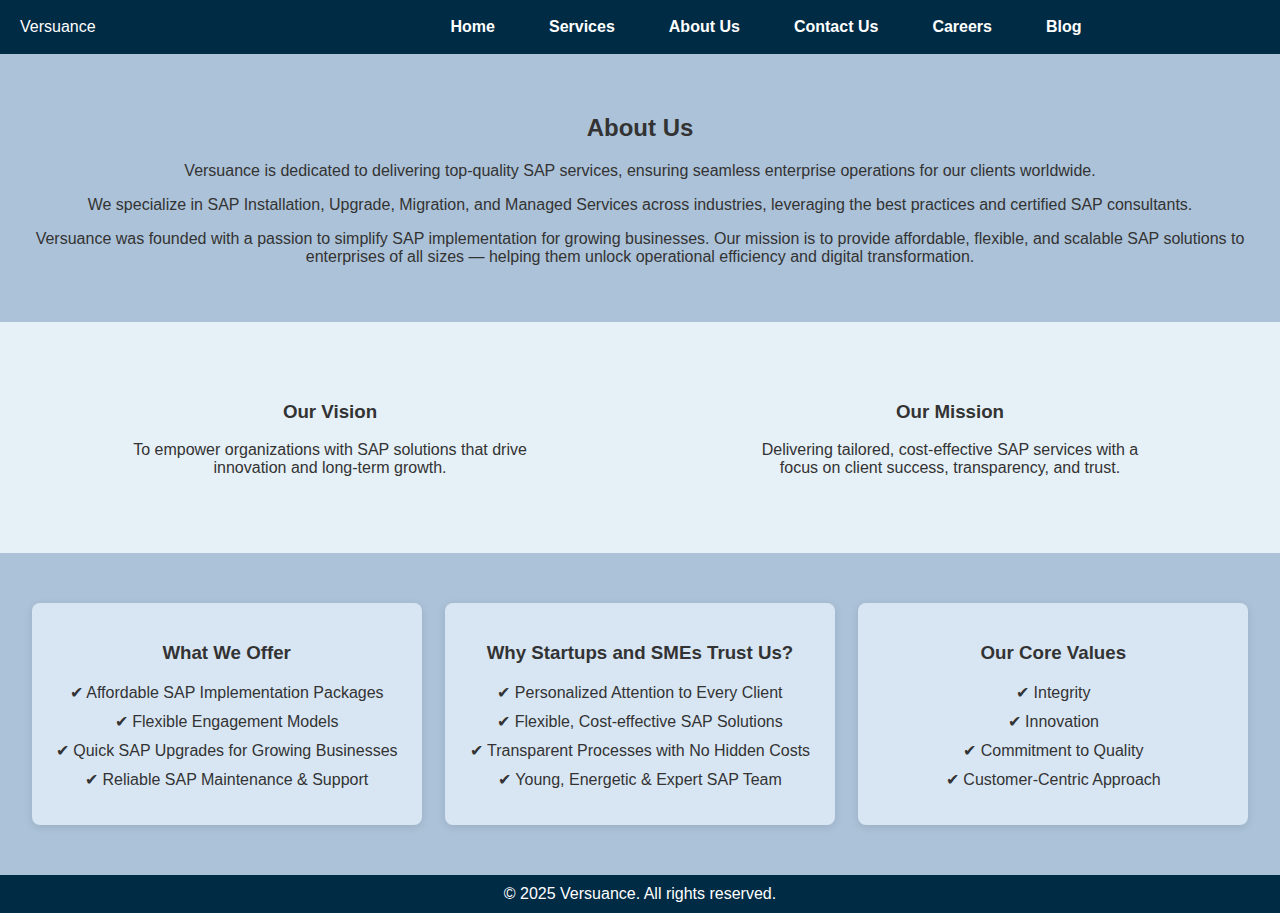
<file: about.html>
<!DOCTYPE html>
<html lang="en">
<head>
  <meta charset="UTF-8">
  <meta name="viewport" content="width=device-width, initial-scale=1.0">
  <title>About Us - Versuance</title>
  <link rel="stylesheet" href="css/style.css">
</head>
<body>

 <header class="navbar">
  <div class="navbar-left">
    <span class="logo">Versuance</span>
  </div>
   <div class="hamburger" onclick="toggleMenu()">
      <div></div>
      <div></div>
      <div></div>
    </div>
  <div class="navbar-center" id="navLinks">
    <nav>
      <ul class="nav-links">
        <li><a href="index.html">Home</a></li>
        <li><a href="services.html">Services</a></li>
        <li><a href="about.html">About Us</a></li>
        <li><a href="contact.html">Contact Us</a></li>
        <li><a href="career.html">Careers</a></li>
        <li><a href="blog.html">Blog</a></li>

      </ul>
    </nav>
  </div>
  <div class="navbar-right">
    <!-- <button class="menu-toggle" onclick="toggleMenu()">☰</button> -->
  </div>
</header>


<main>
  <!-- About Us -->
  <section class="about-section container">
    <h2>About Us</h2>
    <p>Versuance is dedicated to delivering top-quality SAP services, ensuring seamless enterprise operations for our clients worldwide.</p>
    <p>We specialize in SAP Installation, Upgrade, Migration, and Managed Services across industries, leveraging the best practices and certified SAP consultants.</p>
    <p>Versuance was founded with a passion to simplify SAP implementation for growing businesses. Our mission is to provide affordable, flexible, and scalable SAP solutions to enterprises of all sizes — helping them unlock operational efficiency and digital transformation.</p>
  </section>

  <!-- Vision and Mission -->
  <section class="vision-mission-section">
    <div class="vm-box">
      <h3>Our Vision</h3>
      <p>To empower organizations with SAP solutions that drive innovation and long-term growth.</p>
    </div>
    <div class="vm-box">
      <h3>Our Mission</h3>
      <p>Delivering tailored, cost-effective SAP services with a focus on client success, transparency, and trust.</p>
    </div>
  </section>

  <!-- 3 Boxes: What We Offer | Why Us | Core Values -->
  <section class="info-boxes-section">
    <div class="info-box">
      <h3>What We Offer</h3>
      <ul>
        <li>✔ Affordable SAP Implementation Packages</li>
        <li>✔ Flexible Engagement Models</li>
        <li>✔ Quick SAP Upgrades for Growing Businesses</li>
        <li>✔ Reliable SAP Maintenance & Support</li>
      </ul>
    </div>
    <div class="info-box">
      <h3>Why Startups and SMEs Trust Us?</h3>
      <ul>
        <li>✔ Personalized Attention to Every Client</li>
        <li>✔ Flexible, Cost-effective SAP Solutions</li>
        <li>✔ Transparent Processes with No Hidden Costs</li>
        <li>✔ Young, Energetic & Expert SAP Team</li>
      </ul>
    </div>
    <div class="info-box">
      <h3>Our Core Values</h3>
      <ul>
        <li>✔ Integrity</li>
        <li>✔ Innovation</li>
        <li>✔ Commitment to Quality</li>
        <li>✔ Customer-Centric Approach</li>
      </ul>
    </div>
  </section>
</main>

<footer>
  &copy; 2025 Versuance. All rights reserved.
</footer>

<!-- JS for mobile menu -->
<!-- <script>
  function toggleMenu() {
    const nav = document.getElementById('navLinks');
    nav.style.display = (nav.style.display === 'flex') ? 'none' : 'flex';
  }
</script>
<script>
  function toggleMenu() {
    const nav = document.getElementById('navLinks');
    if (nav.style.display === 'flex') {
      nav.style.display = 'none';
    } else {
      nav.style.display = 'flex';
    }
  }
</script> -->
 <script>
    function toggleMenu() {
      const nav = document.getElementById('navLinks');
      nav.classList.toggle('active');
    }
  </script>

</body>
</html>
</file>
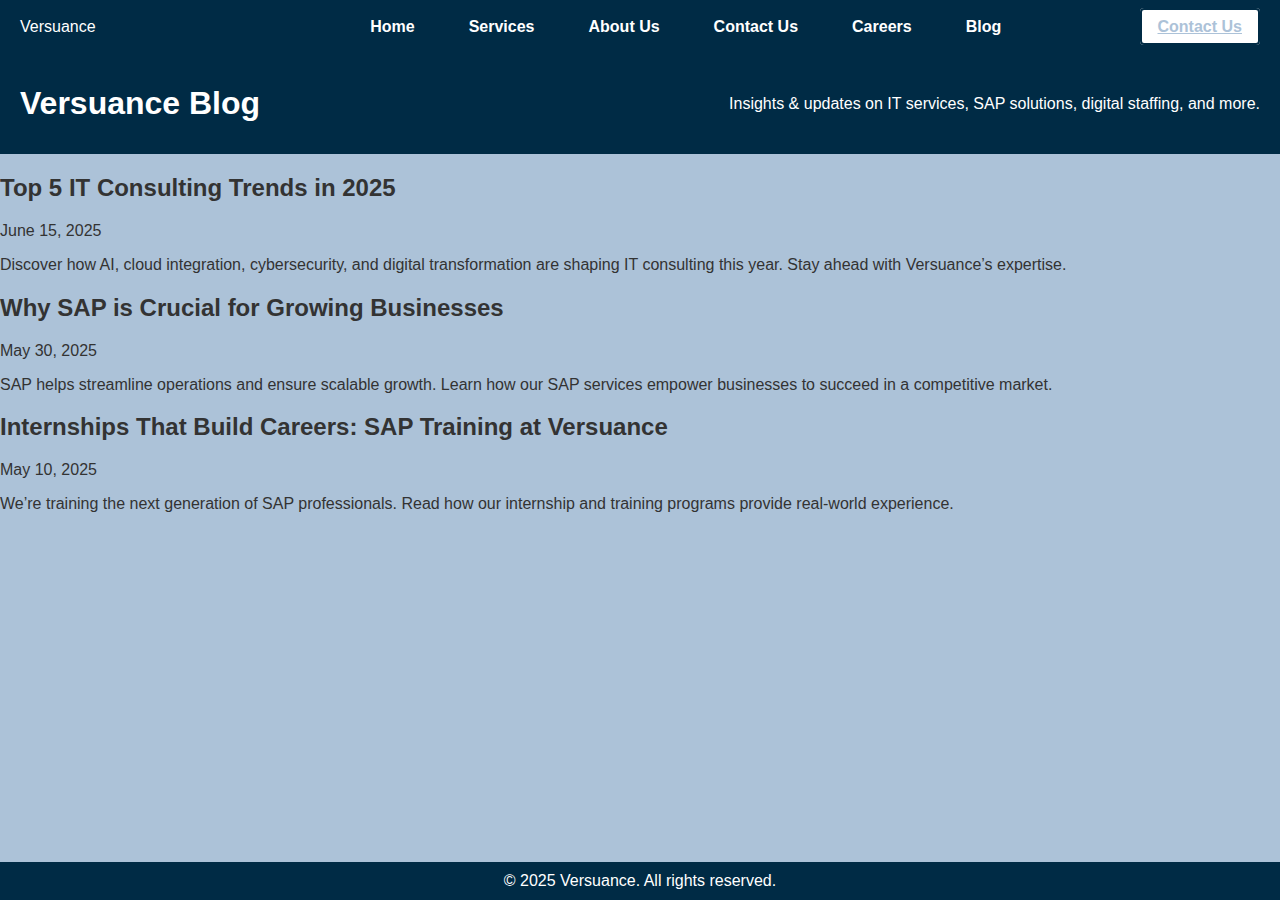
<file: blog.html>
<!DOCTYPE html>
<html lang="en">
<head>
  <meta charset="UTF-8" />
  <meta name="viewport" content="width=device-width, initial-scale=1.0"/>
  <title>Blog | Versuance</title>
  <meta name="description" content="Read insights, tips, and updates from Versuance on IT services, SAP, staffing, and technology trends.">
  <link rel="stylesheet" href="css/style.css">
</head>
<body>
<header class="navbar" >
  <div class="navbar-left">
    <span class="logo">Versuance</span>
  </div>
   <div class="hamburger" onclick="toggleMenu()">
      <div></div>
      <div></div>
      <div></div>
    </div>
  <div class="navbar-center" id="navLinks">
    <nav>
      <ul class="nav-links">
        <li><a href="index.html">Home</a></li>
        <li><a href="services.html">Services</a></li>
        <li><a href="about.html">About Us</a></li>
        <li><a href="contact.html">Contact Us</a></li>
        <li><a href="career.html">Careers</a></li>
        <li><a href="blog.html">Blog</a></li>

      </ul>
    </nav>
  </div>
  <div class="navbar-right">
     <a href="contact.html" class="contact-btn">Contact Us</a>
  </div>
  <!-- <button class="menu-toggle" onclick="toggleMenu()">☰</button> -->
</header>
  <header>
    <h1>Versuance Blog</h1>
    <p>Insights & updates on IT services, SAP solutions, digital staffing, and more.</p>
  </header>

  <section class="blog-container">

    <article class="blog-post">
      <h2>Top 5 IT Consulting Trends in 2025</h2>
      <p class="date">June 15, 2025</p>
      <p>Discover how AI, cloud integration, cybersecurity, and digital transformation are shaping IT consulting this year. Stay ahead with Versuance’s expertise.</p>
     
    </article>

    <article class="blog-post">
      <h2>Why SAP is Crucial for Growing Businesses</h2>
      <p class="date">May 30, 2025</p>
      <p>SAP helps streamline operations and ensure scalable growth. Learn how our SAP services empower businesses to succeed in a competitive market.</p>
      
    </article>

    <article class="blog-post">
      <h2>Internships That Build Careers: SAP Training at Versuance</h2>
      <p class="date">May 10, 2025</p>
      <p>We’re training the next generation of SAP professionals. Read how our internship and training programs provide real-world experience.</p>
      
    </article>

  </section>
 <footer>
  &copy; 2025 Versuance. All rights reserved.
</footer>
 <script>
    function toggleMenu() {
      const nav = document.getElementById('navLinks');
      nav.classList.toggle('active');
    }
  </script>
</body>
</html>
</file>
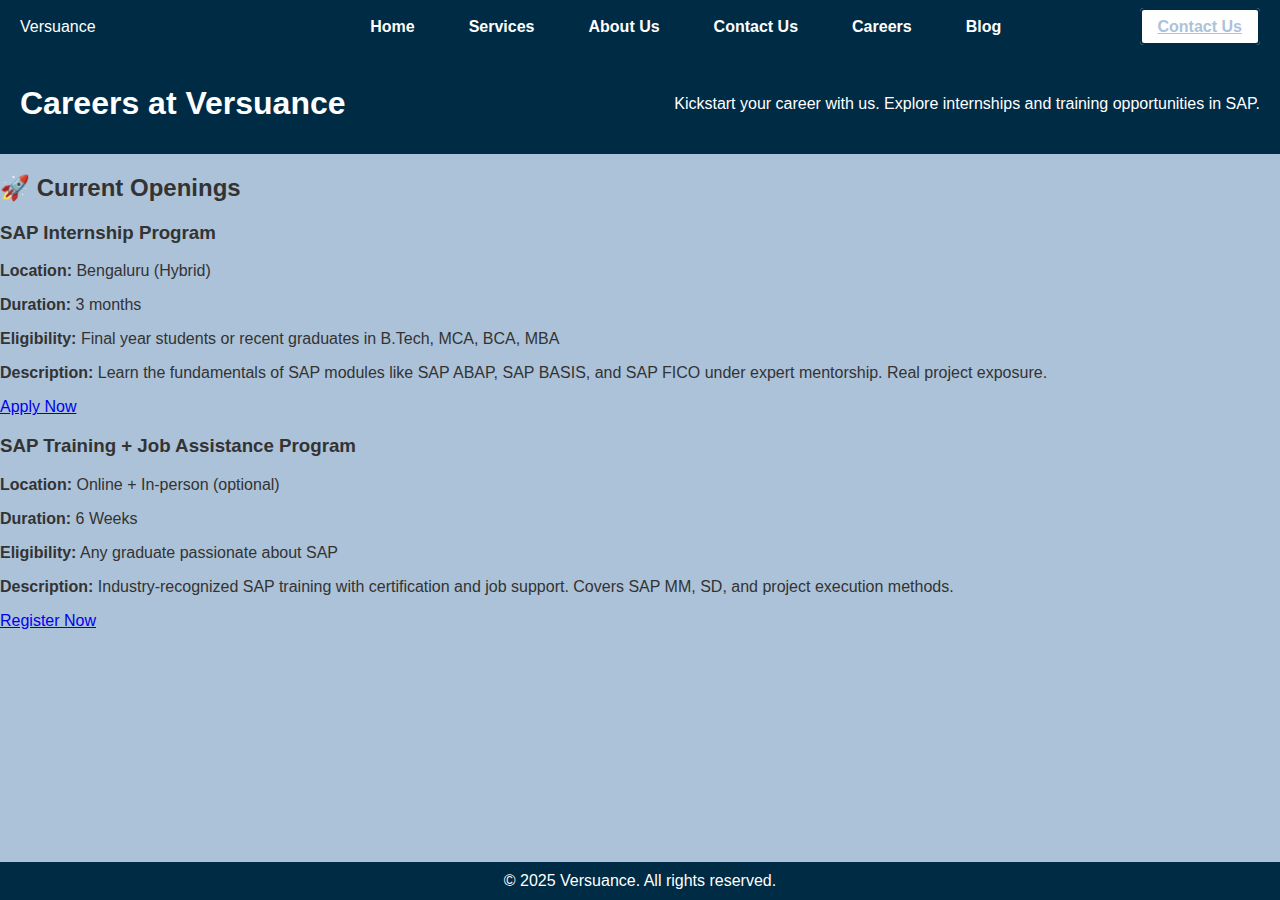
<file: career.html>
<!DOCTYPE html>
<html lang="en">
<head>
  <meta charset="UTF-8" />
  <meta name="viewport" content="width=device-width, initial-scale=1.0"/>
  <title>Careers | Versuance</title>
  <meta name="description" content="Explore internship and training opportunities at Versuance. Join our SAP programs and grow your career with us.">
  <link rel="stylesheet" href="css/style.css">
</head>
<body>
<header class="navbar" >
  <div class="navbar-left">
    <span class="logo">Versuance</span>
  </div>
   <div class="hamburger" onclick="toggleMenu()">
      <div></div>
      <div></div>
      <div></div>
    </div>
  <div class="navbar-center" id="navLinks">
    <nav>
      <ul class="nav-links">
        <li><a href="index.html">Home</a></li>
        <li><a href="services.html">Services</a></li>
        <li><a href="about.html">About Us</a></li>
        <li><a href="contact.html">Contact Us</a></li>
        <li><a href="career.html">Careers</a></li>
        <li><a href="blog.html">Blog</a></li>

      </ul>
    </nav>
  </div>
  <div class="navbar-right">
     <a href="contact.html" class="contact-btn">Contact Us</a>
  </div>
  <!-- <button class="menu-toggle" onclick="toggleMenu()">☰</button> -->
</header>
  <header>
    <h1>Careers at Versuance</h1>
    <p>Kickstart your career with us. Explore internships and training opportunities in SAP.</p>
  </header>
<main>
  <section>
    <h2>🚀 Current Openings</h2>

    <div class="job">
      <h3>SAP Internship Program</h3>
      <p><strong>Location:</strong> Bengaluru (Hybrid)</p>
      <p><strong>Duration:</strong> 3 months</p>
      <p><strong>Eligibility:</strong> Final year students or recent graduates in B.Tech, MCA, BCA, MBA</p>
      <p><strong>Description:</strong> Learn the fundamentals of SAP modules like SAP ABAP, SAP BASIS, and SAP FICO under expert mentorship. Real project exposure.</p>
     <a href="https://docs.google.com/forms/d/e/1FAIpQLScJzQxRHPSmeoKnfrcabFiYPQkVLjvLbhAegRjSAb3FwV71Ug/viewform?usp=dialog" target="_blank" class="apply-btn">Apply Now</a>

    </div>

    <div class="job">
      <h3>SAP Training + Job Assistance Program</h3>
      <p><strong>Location:</strong> Online + In-person (optional)</p>
      <p><strong>Duration:</strong> 6 Weeks</p>
      <p><strong>Eligibility:</strong> Any graduate passionate about SAP</p>
      <p><strong>Description:</strong> Industry-recognized SAP training with certification and job support. Covers SAP MM, SD, and project execution methods.</p>
      <a href="register.html" class="apply-btn">Register Now</a>
    </div>
  </section>
</main>

<footer>
  &copy; 2025 Versuance. All rights reserved.
</footer>
 <script>
    function toggleMenu() {
      const nav = document.getElementById('navLinks');
      nav.classList.toggle('active');
    }
  </script>
</body>
</html>
</file>
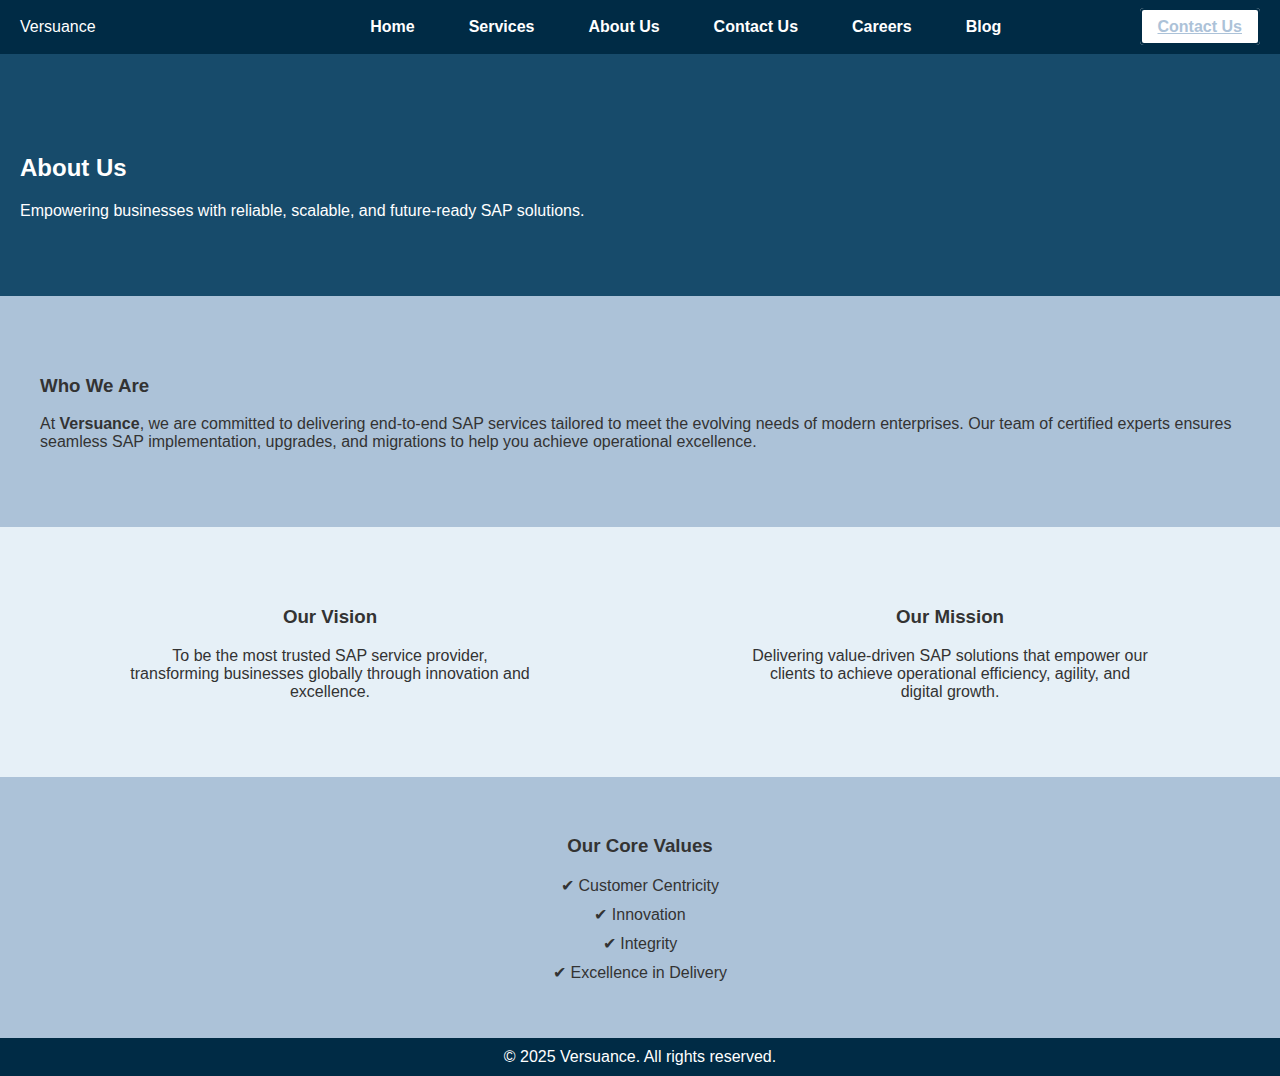
<file: company.html>
<!DOCTYPE html>
<html lang="en">
<head>
  <meta charset="UTF-8">
  <meta name="viewport" content="width=device-width, initial-scale=1.0">
  <title>About Us - Versuance</title>
  <link rel="stylesheet" href="css/style.css">
</head>
<body>
<header class="navbar" >
  <div class="navbar-left">
    <span class="logo">Versuance</span>
  </div>
   <div class="hamburger" onclick="toggleMenu()">
      <div></div>
      <div></div>
      <div></div>
    </div>
  <div class="navbar-center" id="navLinks">
    <nav>
      <ul class="nav-links">
        <li><a href="index.html">Home</a></li>
        <li><a href="services.html">Services</a></li>
        <li><a href="about.html">About Us</a></li>
        <li><a href="contact.html">Contact Us</a></li>
        <li><a href="career.html">Careers</a></li>
        <li><a href="blog.html">Blog</a></li>

      </ul>
    </nav>
  </div>
  <div class="navbar-right">
     <a href="contact.html" class="contact-btn">Contact Us</a>
  </div>
  <!-- <button class="menu-toggle" onclick="toggleMenu()">☰</button> -->
</header>


<main>
  <section class="about-hero text-center">
    <h2>About Us</h2>
    <p>Empowering businesses with reliable, scalable, and future-ready SAP solutions.</p>
  </section>

  <section class="about-content container">
    <div class="about-text">
      <h3>Who We Are</h3>
      <p>At <strong>Versuance</strong>, we are committed to delivering end-to-end SAP services tailored to meet the evolving needs of modern enterprises. Our team of certified experts ensures seamless SAP implementation, upgrades, and migrations to help you achieve operational excellence.</p>
    </div>
   
  </section>

  <!-- <section class="vision-mission container">
    <div class="vm-box">
      <h3>Our Vision</h3>
      <p>To be the most trusted SAP service provider, transforming businesses globally through innovation and excellence.</p>
    </div>
    <div class="vm-box">
      <h3>Our Mission</h3>
      <p>Delivering value-driven SAP solutions that empower our clients to achieve operational efficiency, agility, and digital growth.</p>
    </div>
  </section> -->
   <!-- Vision and Mission -->
  <section class="vision-mission-section">
    <div class="vm-box">
      <h3>Our Vision</h3>
      <p>To be the most trusted SAP service provider, transforming businesses globally through innovation and excellence.</p>
    </div>
    <div class="vm-box">
      <h3>Our Mission</h3>
      <p>Delivering value-driven SAP solutions that empower our clients to achieve operational efficiency, agility, and digital growth.</p>
    </div>
  </section>

  <section class="values container">
    <h3>Our Core Values</h3>
    <ul>
      <li>✔ Customer Centricity</li>
      <li>✔ Innovation</li>
      <li>✔ Integrity</li>
      <li>✔ Excellence in Delivery</li>
    </ul>
  </section>
</main>

<footer>
  &copy; 2025 Versuance. All rights reserved.
</footer>
<!-- <script>
  function toggleMenu() {
    const nav = document.getElementById('navLinks');
    if (nav.style.display === 'flex') {
      nav.style.display = 'none';
    } else {
      nav.style.display = 'flex';
    }
  }
</script> -->
 <script>
    function toggleMenu() {
      const nav = document.getElementById('navLinks');
      nav.classList.toggle('active');
    }
  </script>


</body>
</html>
</file>
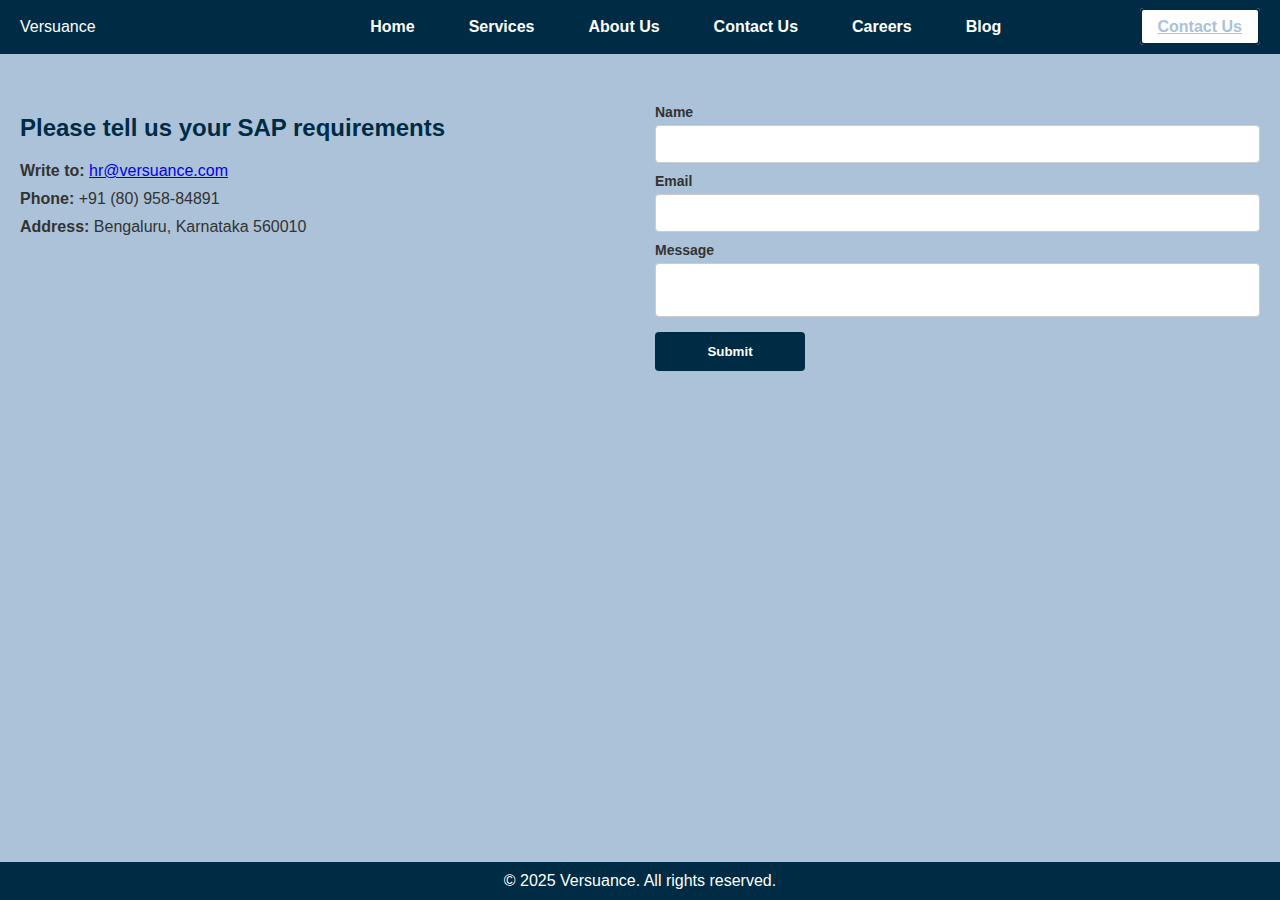
<file: contact.html>
<!DOCTYPE html>
<html lang="en">
<head>
  <meta charset="UTF-8">
  <meta name="viewport" content="width=device-width, initial-scale=1.0">
  <title>About Us - Versuance</title>
  <link rel="stylesheet" href="css/style.css">
</head>
<body>
<header class="navbar" >
  <div class="navbar-left">
    <span class="logo">Versuance</span>
  </div>
   <div class="hamburger" onclick="toggleMenu()">
      <div></div>
      <div></div>
      <div></div>
    </div>
  <div class="navbar-center" id="navLinks">
    <nav>
      <ul class="nav-links">
        <li><a href="index.html">Home</a></li>
        <li><a href="services.html">Services</a></li>
        <li><a href="about.html">About Us</a></li>
        <li><a href="contact.html">Contact Us</a></li>
        <li><a href="career.html">Careers</a></li>
        <li><a href="blog.html">Blog</a></li>

      </ul>
    </nav>
  </div>
  <div class="navbar-right">
     <a href="contact.html" class="contact-btn">Contact Us</a>
  </div>
  <!-- <button class="menu-toggle" onclick="toggleMenu()">☰</button> -->
</header>
<main>
 <section class="contact-section container">
  <div class="contact-info">
    <h2>Please tell us your SAP requirements</h2>
    <p><strong>Write to:</strong> <a href="mailto:hr@versuance.com">hr@versuance.com</a></p>
    <p><strong>Phone:</strong> +91 (80) 958-84891</p>
    <p><strong>Address:</strong> Bengaluru, Karnataka 560010</p>
  </div>

  <div class="contact-form">
    <form id="contactForm" onsubmit="return handleSubmit(event)">
      <label for="name">Name</label>
      <input type="text" id="name" name="name" required pattern="[A-Za-z\s]+" title="Only letters and spaces allowed" />

      <label for="email">Email</label>
      <input type="email" id="email" name="email" required />

      <label for="message">Message</label>
      <textarea id="message" name="message" required></textarea>

      <button type="submit">Submit</button>
    </form>

    <div id="thankYouMessage" style="display: none; margin-top: 20px; color: green; font-weight: bold;">
      Thank you! Your message has been submitted.
    </div>
  </div>
</section>


</main>


<script src="script.js"></script>


<!-- <script>
  function toggleMenu() {
    const nav = document.getElementById('navLinks');
    if (nav.style.display === 'flex') {
      nav.style.display = 'none';
    } else {
      nav.style.display = 'flex';
    }
  }
</script> -->
 <script>
    function toggleMenu() {
      const nav = document.getElementById('navLinks');
      nav.classList.toggle('active');
    }
  </script>
<footer>
  &copy; 2025 Versuance. All rights reserved.
</footer>

</body>
</html>
</file>
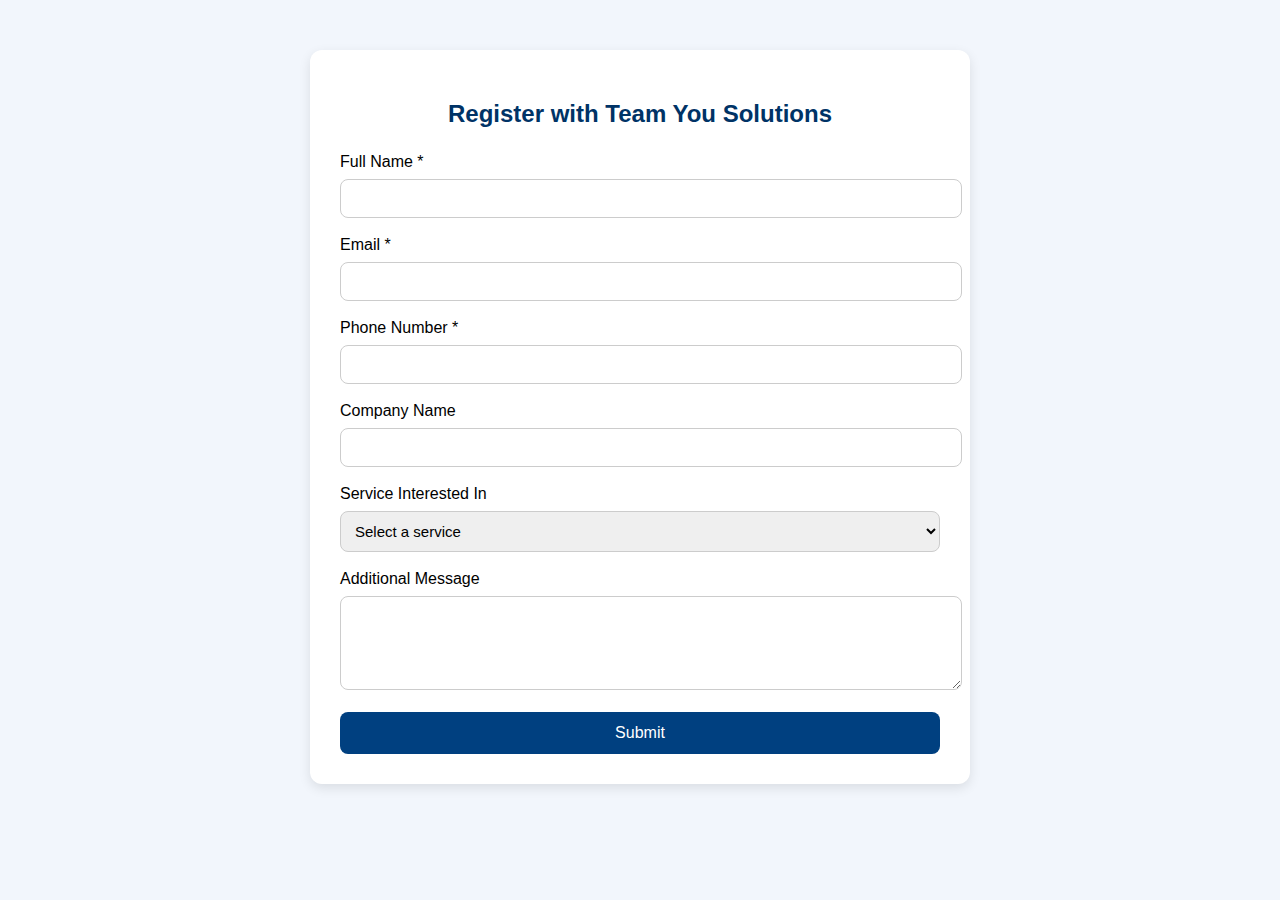
<file: register.html>
<!DOCTYPE html>
<html lang="en">
<head>
  <meta charset="UTF-8" />
  <meta name="viewport" content="width=device-width, initial-scale=1.0"/>
  <title>Register | Team You Solutions</title>
  <style>
    body {
      font-family: 'Segoe UI', sans-serif;
      background-color: #f2f6fc;
      margin: 0;
      padding: 0;
    }

    .container {
      max-width: 600px;
      margin: 50px auto;
      background-color: #fff;
      padding: 30px;
      border-radius: 12px;
      box-shadow: 0 4px 12px rgba(0, 0, 0, 0.1);
    }

    h2 {
      text-align: center;
      color: #003366;
      margin-bottom: 25px;
    }

    label {
      display: block;
      margin-bottom: 8px;
      font-weight: 500;
    }

    input, select, textarea {
      width: 100%;
      padding: 10px;
      margin-bottom: 18px;
      border: 1px solid #ccc;
      border-radius: 8px;
      font-size: 15px;
    }

    button {
      background-color: #004080;
      color: white;
      border: none;
      padding: 12px 20px;
      font-size: 16px;
      border-radius: 8px;
      cursor: pointer;
      width: 100%;
    }

    button:hover {
      background-color: #002f66;
    }

    .thank-you {
      display: none;
      background-color: #e6f5ea;
      padding: 20px;
      text-align: center;
      border-radius: 10px;
      color: #007733;
      margin-top: 20px;
      font-weight: bold;
    }
  </style>
</head>
<body>

<div class="container">
  <h2>Register with Team You Solutions</h2>
  <form id="registerForm">
    <label for="name">Full Name *</label>
    <input type="text" id="name" name="name" required />

    <label for="email">Email *</label>
    <input type="email" id="email" name="email" required />

    <label for="phone">Phone Number *</label>
    <input type="tel" id="phone" name="phone" required />

    <label for="company">Company Name</label>
    <input type="text" id="company" name="company" />

    <label for="service">Service Interested In</label>
    <select id="service" name="service">
      <option value="">Select a service</option>
      <option>Bank Reconciliation</option>
      <option>Accounts Payable Reconciliation</option>
      <option>GST / Tax Reconciliation</option>
      <option>Invoice/Payment Reconciliation</option>
      <option>Excel Data Analysis</option>
      <option>MIS Reporting Automation</option>
    </select>

    <label for="message">Additional Message</label>
    <textarea id="message" name="message" rows="4"></textarea>

    <button type="submit">Submit</button>
  </form>

  <div class="thank-you" id="thankYouMessage">
    ✅ Thank you for registering! We will contact you shortly.
  </div>
</div>

<script>
  const form = document.getElementById('registerForm');
  const thankYou = document.getElementById('thankYouMessage');

  form.addEventListener('submit', function(e) {
    e.preventDefault(); // Prevent actual form submission

    // Show thank-you message
    thankYou.style.display = 'block';

    // Optionally, reset form
    form.reset();

    // TODO: Add email/WhatsApp integration here if needed
  });
</script>

</body>
</html>
</file>
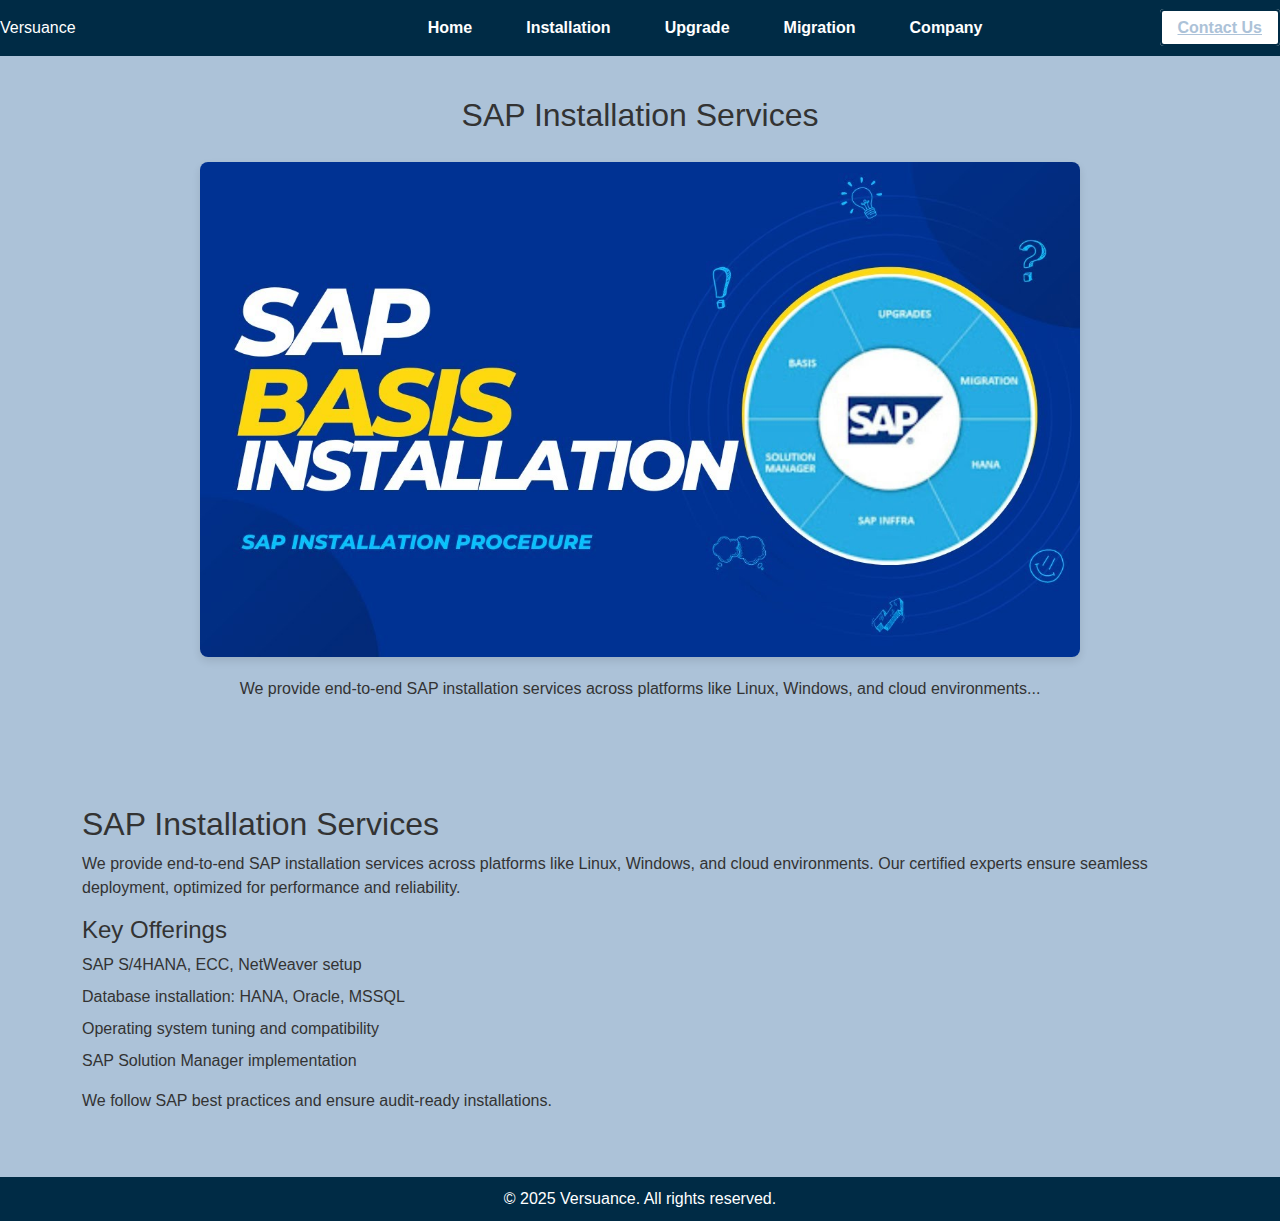
<file: sap-installation.html>
<!DOCTYPE html>
<html lang="en">
<head>
  <meta charset="UTF-8" />
  <meta name="viewport" content="width=device-width, initial-scale=1.0"/>
  <title>SAP Installation | Versuance</title>
  <link href="https://cdn.jsdelivr.net/npm/bootstrap@5.3.0/dist/css/bootstrap.min.css" rel="stylesheet">
  <link rel="stylesheet" href="css/style.css" />
</head>
<body>

<header class="navbar">
  <div class="navbar-left">
    <span class="logo">Versuance</span>
  </div>
   <div class="hamburger" onclick="toggleMenu()">
      <div></div>
      <div></div>
      <div></div>
    </div>
  <div class="navbar-center" id="navLinks">
    <nav>
      <ul class="nav-links">
        <li><a href="index.html">Home</a></li>
        <li><a href="sap-installation.html">Installation</a></li>
        <li><a href="sap-upgrade.html">Upgrade</a></li>
        <li><a href="sap-migration.html">Migration</a></li>
        <li><a href="company.html">Company</a></li>
      </ul>
    </nav>
  </div>
  <div class="navbar-right">
    <a href="contact.html" class="contact-btn">Contact Us</a>
  </div>
  <!-- <button class="menu-toggle" onclick="toggleMenu()">☰</button> -->
</header>


 <section class="service-detail container">
  <h2>SAP Installation Services</h2>
  <img src="images/sap-installation.jpg" alt="SAP Installation" class="service-image">
  <p>We provide end-to-end SAP installation services across platforms like Linux, Windows, and cloud environments...</p>
</section>

  <section class="container my-5">
    <h2>SAP Installation Services</h2>
    <p>We provide end-to-end SAP installation services across platforms like Linux, Windows, and cloud environments. Our certified experts ensure seamless deployment, optimized for performance and reliability.</p>
    <h4>Key Offerings</h4>
    <ul>
      <li>SAP S/4HANA, ECC, NetWeaver setup</li>
      <li>Database installation: HANA, Oracle, MSSQL</li>
      <li>Operating system tuning and compatibility</li>
      <li>SAP Solution Manager implementation</li>
    </ul>
    <p>We follow SAP best practices and ensure audit-ready installations.</p>
  </section>
<!-- Footer -->
  <footer>
    &copy; 2025 Versuance. All rights reserved.
  </footer>

 <!-- <script>
  function toggleMenu() {
    const nav = document.getElementById('navLinks');
    nav.style.display = (nav.style.display === 'flex') ? 'none' : 'flex';
  }
</script>
<script>
  function toggleMenu() {
    const nav = document.getElementById('navLinks');
    if (nav.style.display === 'flex') {
      nav.style.display = 'none';
    } else {
      nav.style.display = 'flex';
    }
  }
</script> -->
 <script>
    function toggleMenu() {
      const nav = document.getElementById('navLinks');
      nav.classList.toggle('active');
    }
  </script>

</body>
</html>
</file>
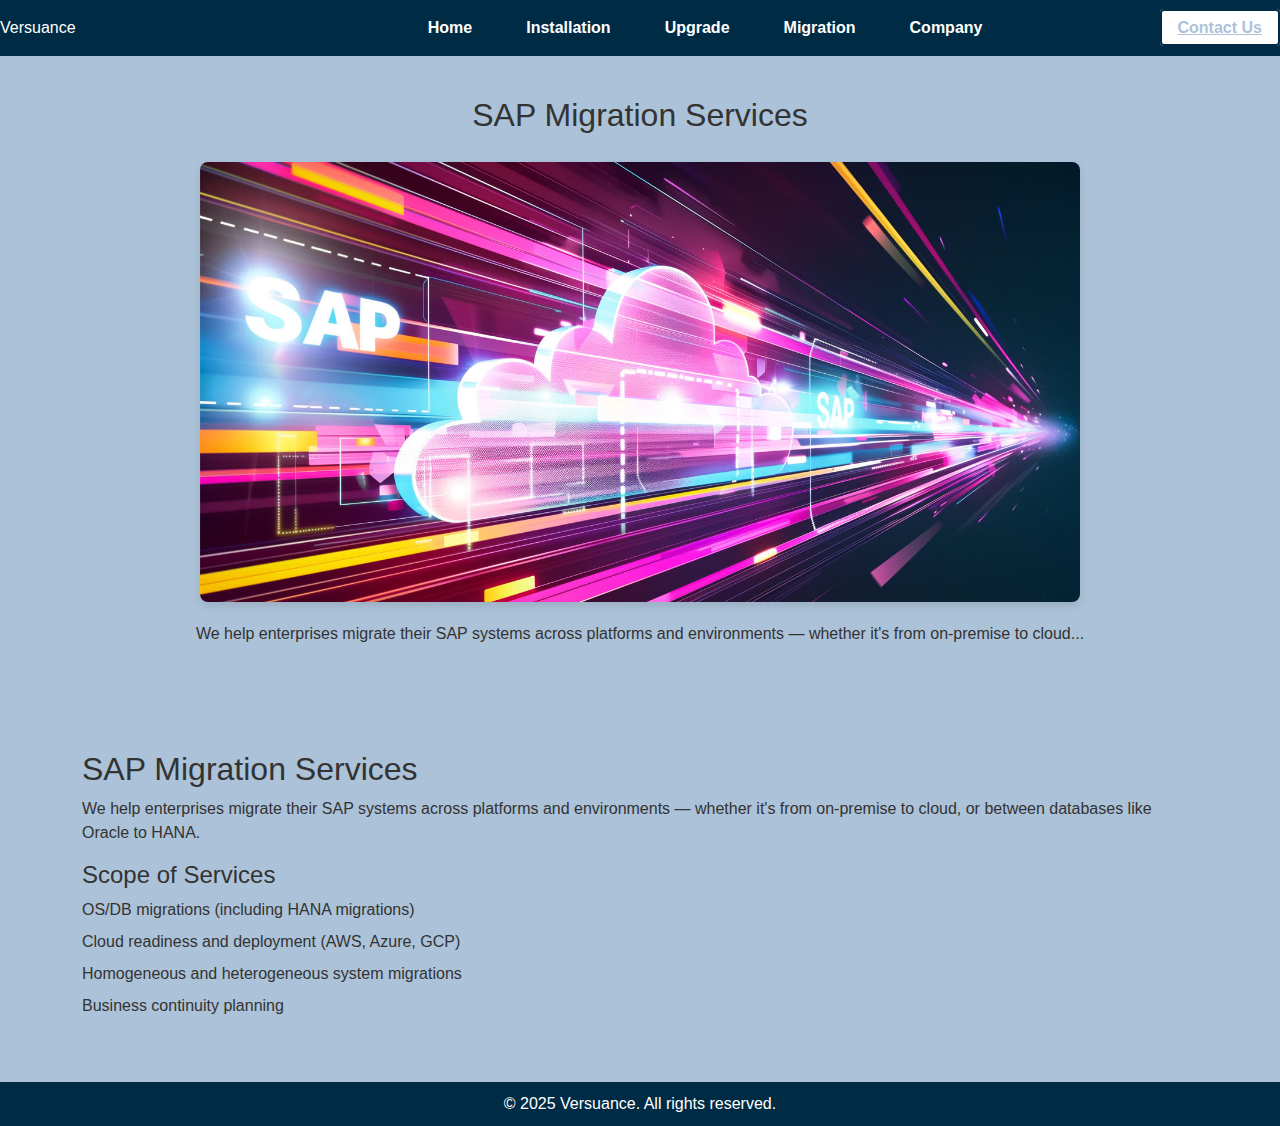
<file: sap-migration.html>
<!DOCTYPE html>
<html lang="en">
<head>
  <meta charset="UTF-8" />
  <meta name="viewport" content="width=device-width, initial-scale=1.0"/>
  <title>SAP Migration | Versuance</title>
  <link href="https://cdn.jsdelivr.net/npm/bootstrap@5.3.0/dist/css/bootstrap.min.css" rel="stylesheet">
  <link rel="stylesheet" href="css/style.css" />
</head>
<body>
<header class="navbar">
  <div class="navbar-left">
    <span class="logo">Versuance</span>
  </div>
  <div class="hamburger" onclick="toggleMenu()">
      <div></div>
      <div></div>
      <div></div>
    </div>
  <div class="navbar-center" id="navLinks">
    <nav>
      <ul class="nav-links">
        <li><a href="index.html">Home</a></li>
        <li><a href="sap-installation.html">Installation</a></li>
        <li><a href="sap-upgrade.html">Upgrade</a></li>
        <li><a href="sap-migration.html">Migration</a></li>
        <li><a href="company.html">Company</a></li>
      </ul>
    </nav>
  </div>
  <div class="navbar-right">
    <a href="contact.html" class="contact-btn">Contact Us</a>
  </div>
  <!-- <button class="menu-toggle" onclick="toggleMenu()">☰</button> -->
</header>

<section class="service-detail container">
  <h2>SAP Migration Services</h2>
  <img src="images/sap-migration.jpg" alt="SAP Migration" class="service-image">
  <p>We help enterprises migrate their SAP systems across platforms and environments — whether it's from on-premise to cloud...</p>
</section>

  <section class="container my-5">
    <h2>SAP Migration Services</h2>
    <p>We help enterprises migrate their SAP systems across platforms and environments — whether it's from on-premise to cloud, or between databases like Oracle to HANA.</p>
    <h4>Scope of Services</h4>
    <ul>
      <li>OS/DB migrations (including HANA migrations)</li>
      <li>Cloud readiness and deployment (AWS, Azure, GCP)</li>
      <li>Homogeneous and heterogeneous system migrations</li>
      <li>Business continuity planning</li>
    </ul>
  </section>
<footer>
    &copy; 2025 Versuance. All rights reserved.
  </footer>
<!-- <script>
  function toggleMenu() {
    const nav = document.getElementById('navLinks');
    nav.style.display = (nav.style.display === 'flex') ? 'none' : 'flex';
  }
</script>
<script>
  function toggleMenu() {
    const nav = document.getElementById('navLinks');
    if (nav.style.display === 'flex') {
      nav.style.display = 'none';
    } else {
      nav.style.display = 'flex';
    }
  }
</script> -->
 <script>
    function toggleMenu() {
      const nav = document.getElementById('navLinks');
      nav.classList.toggle('active');
    }
  </script>


</body>
</html>
</file>
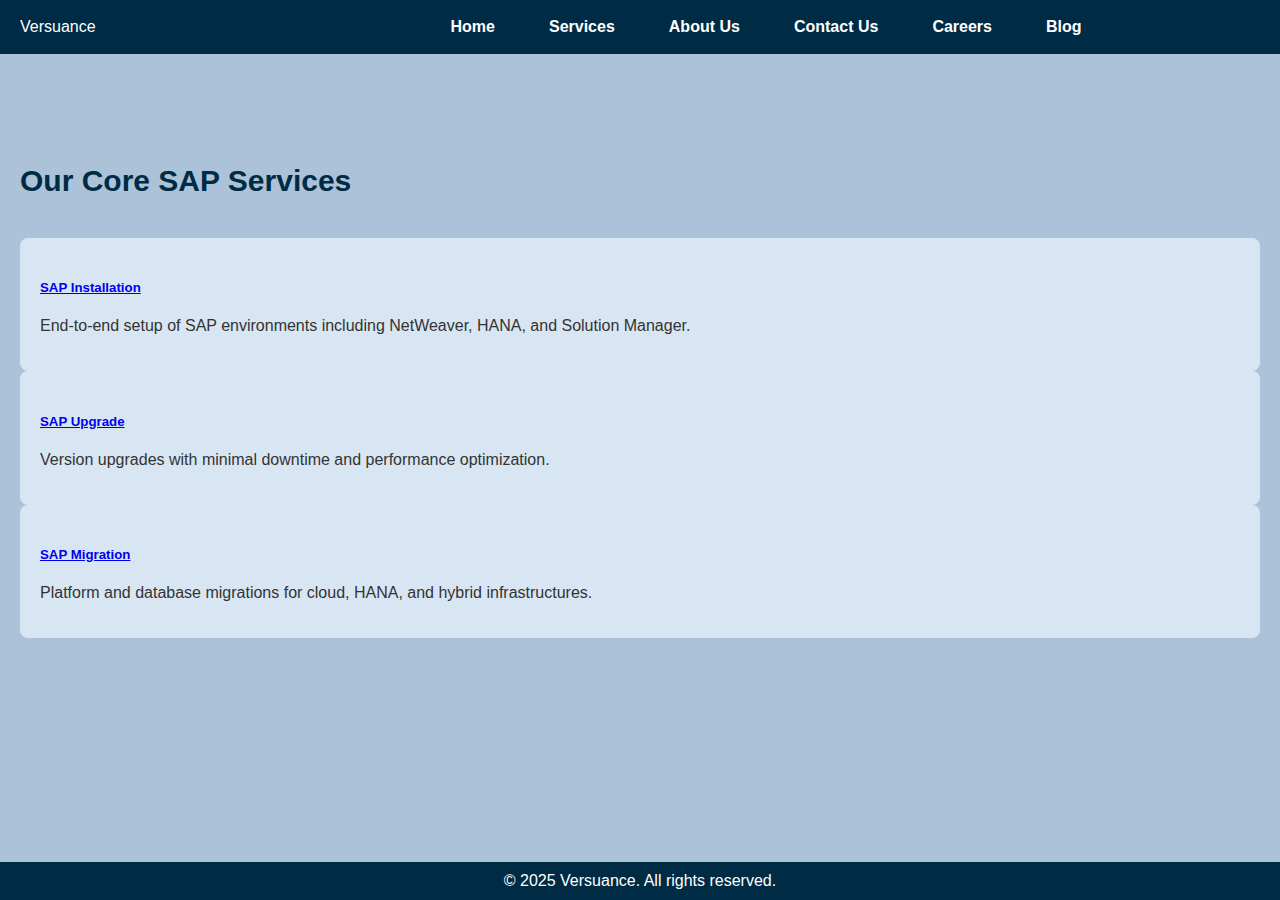
<file: sap-service.html>
<!DOCTYPE html>
<html lang="en">
<head>
  <meta charset="UTF-8">
  <meta name="viewport" content="width=device-width, initial-scale=1.0">
  <title>Services - Versuance</title>
  <link rel="stylesheet" href="css/style.css">
</head>
<body>

 <header class="navbar">
  <div class="navbar-left">
    <span class="logo">Versuance</span>
  </div>
   <div class="hamburger" onclick="toggleMenu()">
      <div></div>
      <div></div>
      <div></div>
    </div>
  <div class="navbar-center" id="navLinks">
    <nav>
      <ul class="nav-links">
        <li><a href="index.html">Home</a></li>
        <li><a href="service.html">Services</a></li>
        <li><a href="about.html">About Us</a></li>
        <li><a href="contact.html">Contact Us</a></li>
        <li><a href="careers.html">Careers</a></li>
        <li><a href="blog.html">Blog</a></li>

      </ul>
    </nav>
  </div>
  <div class="navbar-right">
    <!-- <button class="menu-toggle" onclick="toggleMenu()">☰</button> -->
  </div>
</header>



  <main>
     <section class="mb-5 text-center animate__animated animate__fadeInUp">
      <h3>Our Core SAP Services</h3>
      <div class="row mt-4">
        <div class="col-md-4 mb-4">
          <div class="p-3 border rounded shadow-sm h-100 animate__animated animate__fadeInLeft">
            <h5><a href="sap-installation.html">SAP Installation</a></h5>
            <p>End-to-end setup of SAP environments including NetWeaver, HANA, and Solution Manager.</p>
          </div>
        </div>
        <div class="col-md-4 mb-4">
          <div class="p-3 border rounded shadow-sm h-100 animate__animated animate__fadeInUp">
            <h5><a href="sap-upgrade.html">SAP Upgrade</a></h5>
            <p>Version upgrades with minimal downtime and performance optimization.</p>
          </div>
        </div>
        <div class="col-md-4 mb-4">
          <div class="p-3 border rounded shadow-sm h-100 animate__animated animate__fadeInRight">
            <h5><a href="sap-migration.html">SAP Migration</a></h5>
            <p>Platform and database migrations for cloud, HANA, and hybrid infrastructures.</p>
          </div>
        </div>
      </div>
    </section>
  </main>
 <footer>
    &copy; 2025 Versuance. All rights reserved.
  </footer>
<!-- <script>
  function toggleMenu() {
    const nav = document.getElementById('navLinks');
    nav.style.display = (nav.style.display === 'flex') ? 'none' : 'flex';
  }
</script>
<script>
  function toggleMenu() {
    const nav = document.getElementById('navLinks');
    if (nav.style.display === 'flex') {
      nav.style.display = 'none';
    } else {
      nav.style.display = 'flex';
    }
  }
</script> -->
 <script>
    function toggleMenu() {
      const nav = document.getElementById('navLinks');
      nav.classList.toggle('active');
    }
  </script>

</body>
</html>
</file>
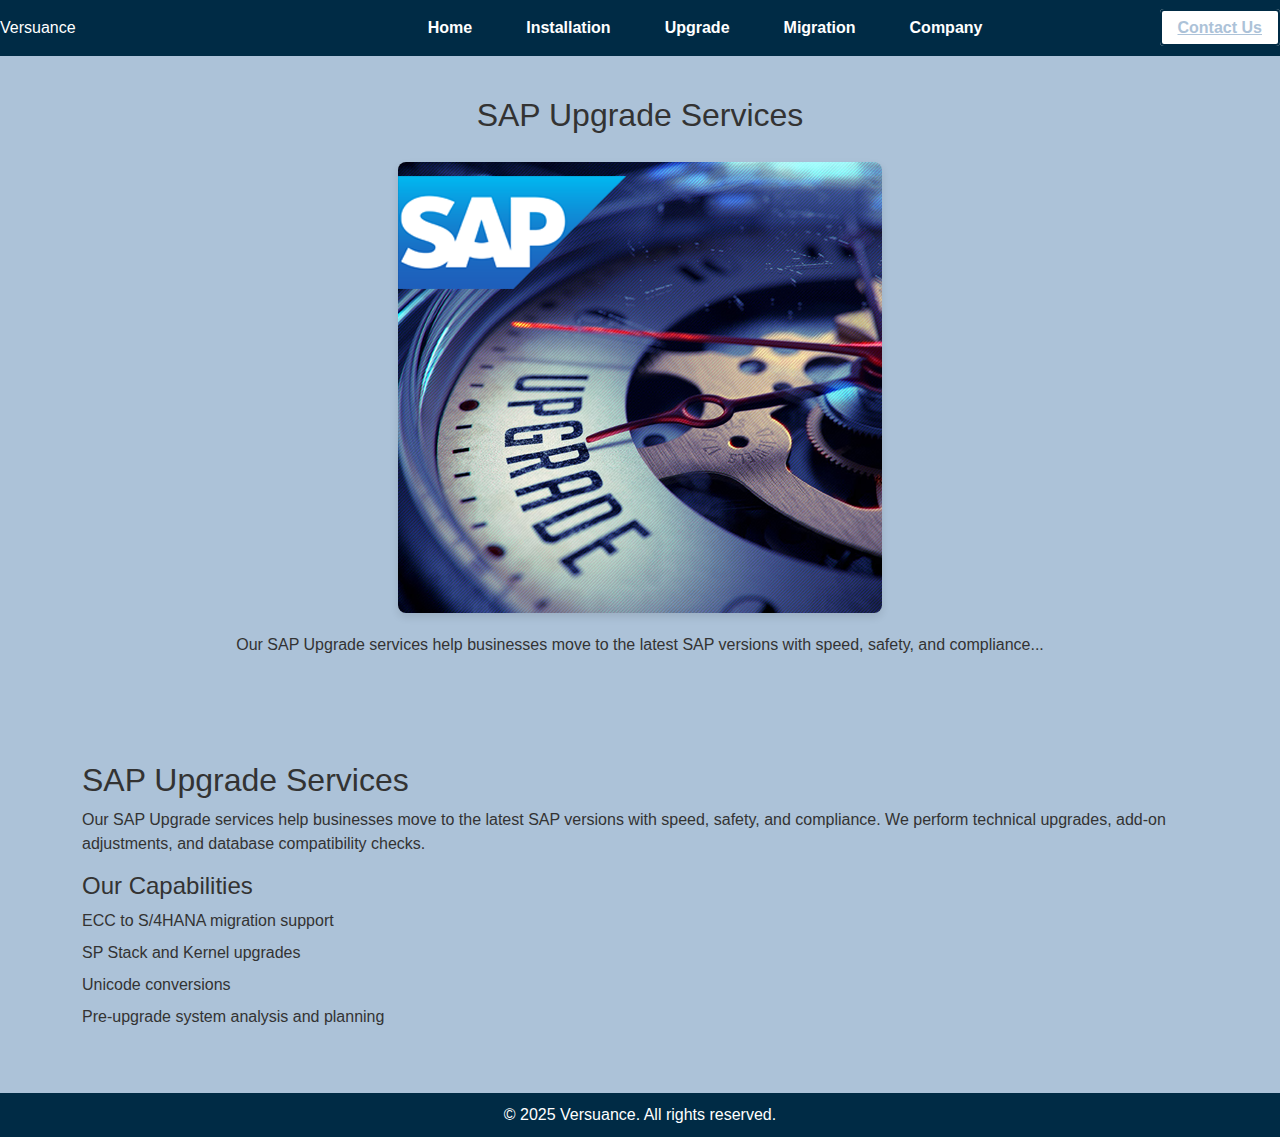
<file: sap-upgrade.html>
<!-- sap-upgrade.html -->
<!DOCTYPE html>
<html lang="en">
<head>
  <meta charset="UTF-8" />
  <meta name="viewport" content="width=device-width, initial-scale=1.0"/>
  <title>SAP Upgrade | Versuance</title>
  <link href="https://cdn.jsdelivr.net/npm/bootstrap@5.3.0/dist/css/bootstrap.min.css" rel="stylesheet">
  <link rel="stylesheet" href="css/style.css" />
</head>
<body>
<header class="navbar">
  <div class="navbar-left" >
    <span class="logo">Versuance</span>
  </div>
   <div class="hamburger" onclick="toggleMenu()">
      <div></div>
      <div></div>
      <div></div>
    </div>
  <div class="navbar-center" id="navLinks">
    <nav>
      <ul class="nav-links">
        <li><a href="index.html">Home</a></li>
        <li><a href="sap-installation.html">Installation</a></li>
        <li><a href="sap-upgrade.html">Upgrade</a></li>
        <li><a href="sap-migration.html">Migration</a></li>
        <li><a href="company.html">Company</a></li>
      </ul>
    </nav>
  </div>
    <div class="navbar-right">
    <a href="contact.html" class="contact-btn">Contact Us</a>
  </div>
  <!-- <button class="menu-toggle" onclick="toggleMenu()">☰</button> -->
</header>

<section class="service-detail container">
  <h2>SAP Upgrade Services</h2>
  <img src="images/sap-upgrade-migration1.png" alt="SAP Upgrade" class="service-image">
  <p>Our SAP Upgrade services help businesses move to the latest SAP versions with speed, safety, and compliance...</p>
</section>

  <section class="container my-5">
    <h2>SAP Upgrade Services</h2>
    <p>Our SAP Upgrade services help businesses move to the latest SAP versions with speed, safety, and compliance. We perform technical upgrades, add-on adjustments, and database compatibility checks.</p>
    <h4>Our Capabilities</h4>
    <ul>
      <li>ECC to S/4HANA migration support</li>
      <li>SP Stack and Kernel upgrades</li>
      <li>Unicode conversions</li>
      <li>Pre-upgrade system analysis and planning</li>
    </ul>
  </section>
<!-- Footer -->
  <footer>
    &copy; 2025 Versuance. All rights reserved.
  </footer>
<!-- 
<script>
  function toggleMenu() {
    const nav = document.getElementById('navLinks');
    nav.style.display = (nav.style.display === 'flex') ? 'none' : 'flex';
  }
</script>
<script>
  function toggleMenu() {
    const nav = document.getElementById('navLinks');
    if (nav.style.display === 'flex') {
      nav.style.display = 'none';
    } else {
      nav.style.display = 'flex';
    }
  }
</script> -->
 <script>
    function toggleMenu() {
      const nav = document.getElementById('navLinks');
      nav.classList.toggle('active');
    }
  </script>


</body>
</html>
</file>
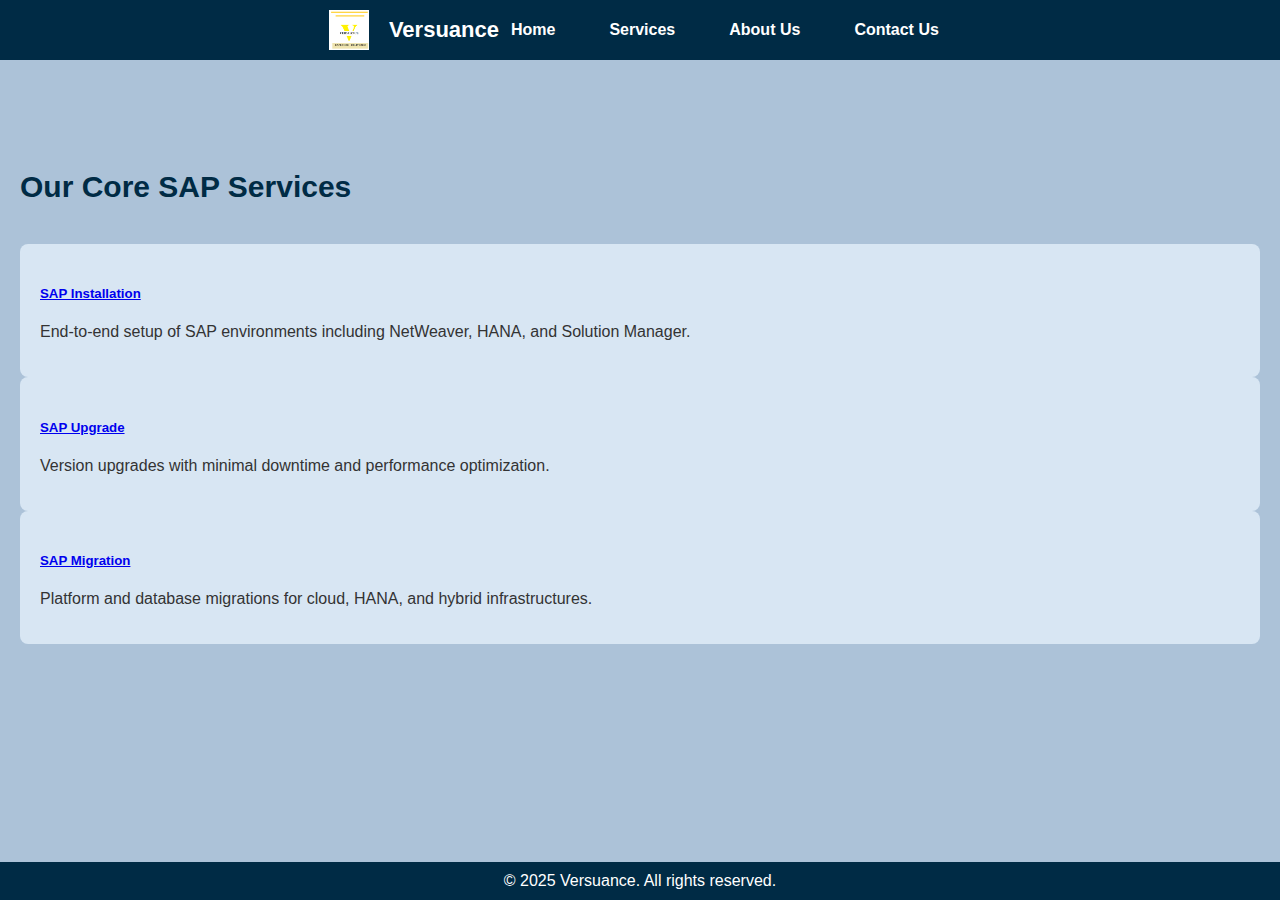
<file: service.html>
<!DOCTYPE html>
<html lang="en">
<head>
  <meta charset="UTF-8">
  <meta name="viewport" content="width=device-width, initial-scale=1.0">
  <title>Services - Versuance</title>
  <link rel="stylesheet" href="css/style.css">
</head>
<body>

  <header class="site-header">
  <div class="container header-container">
    <div class="logo-title">
      <img src="images/logo.png" alt="Logo" class="logo">
      <span class="company-name">Versuance</span>
    </div>
    <nav class="nav-links" id="navLinks">
      <a href="index.html">Home</a>
      <a href="service.html">Services</a>
      <a href="about.html">About Us</a>
      <a href="contact.html">Contact Us</a>
    </nav>
    <button class="menu-toggle" onclick="toggleMenu()">☰</button>
  </div>
</header>


  <main>
     <section class="mb-5 text-center animate__animated animate__fadeInUp">
      <h3>Our Core SAP Services</h3>
      <div class="row mt-4">
        <div class="col-md-4 mb-4">
          <div class="p-3 border rounded shadow-sm h-100 animate__animated animate__fadeInLeft">
            <h5><a href="sap-installation.html">SAP Installation</a></h5>
            <p>End-to-end setup of SAP environments including NetWeaver, HANA, and Solution Manager.</p>
          </div>
        </div>
        <div class="col-md-4 mb-4">
          <div class="p-3 border rounded shadow-sm h-100 animate__animated animate__fadeInUp">
            <h5><a href="sap-upgrade.html">SAP Upgrade</a></h5>
            <p>Version upgrades with minimal downtime and performance optimization.</p>
          </div>
        </div>
        <div class="col-md-4 mb-4">
          <div class="p-3 border rounded shadow-sm h-100 animate__animated animate__fadeInRight">
            <h5><a href="sap-migration.html">SAP Migration</a></h5>
            <p>Platform and database migrations for cloud, HANA, and hybrid infrastructures.</p>
          </div>
        </div>
      </div>
    </section>
  </main>
 <footer>
    &copy; 2025 Versuance. All rights reserved.
  </footer>
<script>
  function toggleMenu() {
    const nav = document.getElementById('navLinks');
    nav.style.display = (nav.style.display === 'flex') ? 'none' : 'flex';
  }
</script>
<script>
  function toggleMenu() {
    const nav = document.getElementById('navLinks');
    if (nav.style.display === 'flex') {
      nav.style.display = 'none';
    } else {
      nav.style.display = 'flex';
    }
  }
</script>

</body>
</html>
</file>
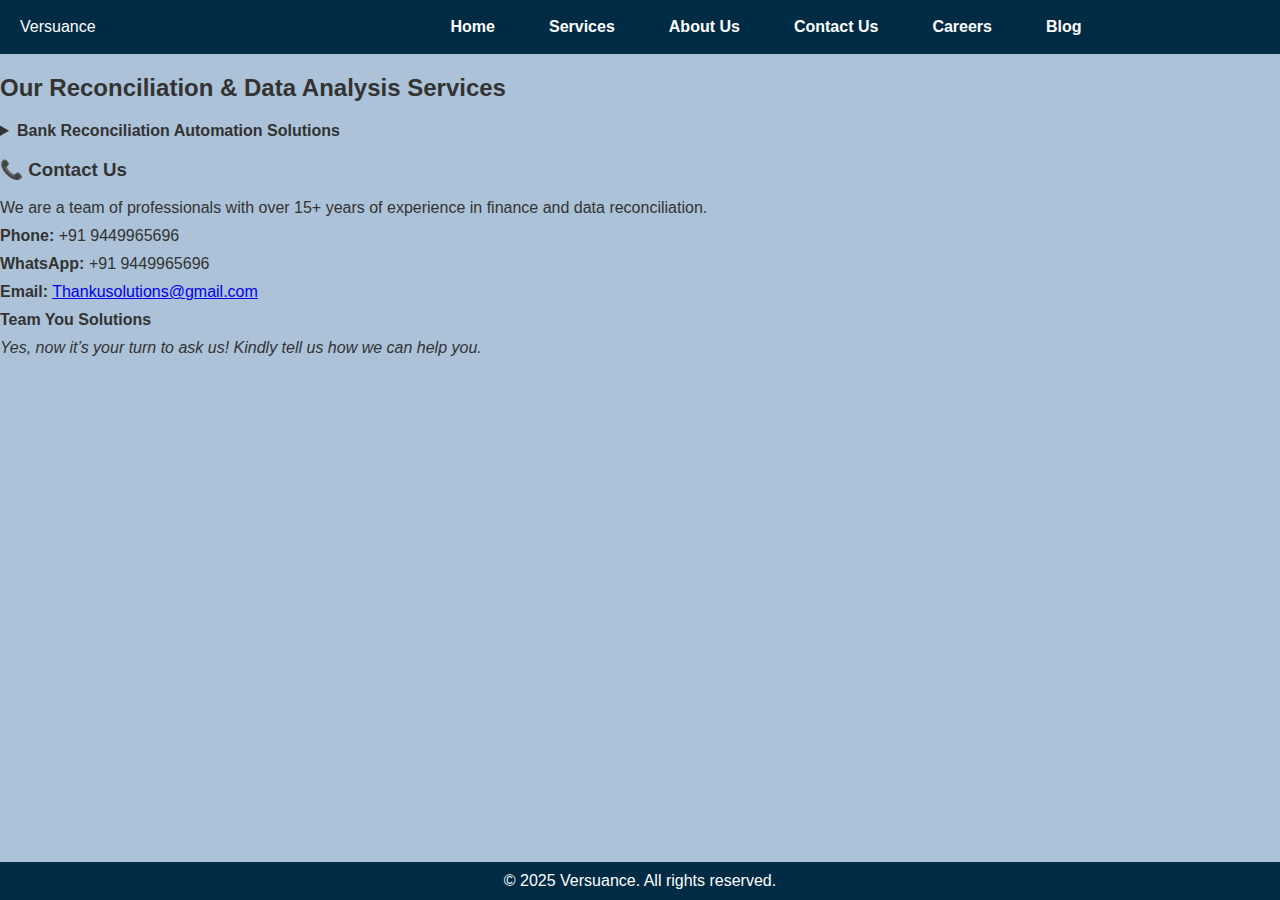
<file: services.html>
<!DOCTYPE html>
<html lang="en">
<head>
  <meta charset="UTF-8">
  <meta name="viewport" content="width=device-width, initial-scale=1.0">
  <title>Services - Versuance</title>
  <link rel="stylesheet" href="css/style.css">
</head>
<body>

 <header class="navbar">
  <div class="navbar-left">
    <span class="logo">Versuance</span>
  </div>
   <div class="hamburger" onclick="toggleMenu()">
      <div></div>
      <div></div>
      <div></div>
    </div>
  <div class="navbar-center" id="navLinks">
    <nav>
      <ul class="nav-links">
        <li><a href="index.html">Home</a></li>
        <li><a href="services.html">Services</a></li>
        <li><a href="about.html">About Us</a></li>
        <li><a href="contact.html">Contact Us</a></li>
        <li><a href="career.html">Careers</a></li>
        <li><a href="blog.html">Blog</a></li>

      </ul>
    </nav>
  </div>
  <div class="navbar-right">
    <!-- <button class="menu-toggle" onclick="toggleMenu()">☰</button> -->
  </div>
</header>
<main>
    <div class="service-section">
  <h2>Our Reconciliation & Data Analysis Services</h2>

  <details>
    <summary><strong>Bank Reconciliation Automation Solutions</strong></summary>
    <p>We have developed multiple Bank Reconciliation Automation templates tailored to diverse client needs.</p>
    <ul>
      <li>Excel Data Analysis</li>
      <li>Excel Data Reconciliation</li>
      <li>MIS Reporting Automation</li>
      <li>Reconciliation of Accounts Payable</li>
      <li>Reconciliation of Accounts Receivable</li>
      <li>Bank Reconciliation</li>
      <li>Invoice Booking / Payment Reconciliation</li>
      <li>Google Ticket Bookings & Cancellations</li>
      <li>Billings and Receipts Reconciliation</li>
      <li>Reconciliation of GST / Input Tax Credit</li>
      <li>Customs Duty, Excise Duty Reconciliation</li>
      <li>Bonding Register / Capital Goods Bonding & De-bonding</li>
      <li>Duty / Tax Refund Claims</li>
    </ul>
    <p>We provide customized solutions based on your specific business requirements.</p>
  </details>

  <div class="contact-info">
    <h3>📞 Contact Us</h3>
    <p>We are a team of professionals with over 15+ years of experience in finance and data reconciliation.</p>
    <p><strong>Phone:</strong> +91 9449965696</p>
    <p><strong>WhatsApp:</strong> +91 9449965696</p>
    <p><strong>Email:</strong> <a href="mailto:Thankusolutions@gmail.com">Thankusolutions@gmail.com</a></p>
    <p><strong>Team You Solutions</strong></p>
    <p><em>Yes, now it’s your turn to ask us! Kindly tell us how we can help you.</em></p>
  </div>
</div>

</main>


  
  
 <footer>
    &copy; 2025 Versuance. All rights reserved.
  </footer>
<!-- <script>
  function toggleMenu() {
    const nav = document.getElementById('navLinks');
    nav.style.display = (nav.style.display === 'flex') ? 'none' : 'flex';
  }
</script>
<script>
  function toggleMenu() {
    const nav = document.getElementById('navLinks');
    if (nav.style.display === 'flex') {
      nav.style.display = 'none';
    } else {
      nav.style.display = 'flex';
    }
  }
</script> -->
 <script>
    function toggleMenu() {
      const nav = document.getElementById('navLinks');
      nav.classList.toggle('active');
    }
  </script>

</body>
</html>
</file>
<file: css/style.css>
/* General Body Styles */
body {
    font-family: 'Segoe UI', sans-serif;
    background-color: #acc2d8;
    color: #333;
    margin: 0;
    padding: 0;
    min-height: 100vh;
    display: flex;
    flex-direction: column;
}

/* Main expands to fill space between header and footer */
main {
    flex: 1;
}

/* Header */
header {
    background-color:#002b45;
    color: white;
    padding: 10px 20px;
    display: flex;
    justify-content: space-between;
    align-items: center;
}

.logo {
    height: 50px;
    margin-right: 10px;
}

.nav-links {
    list-style: none;
    display: flex;
    gap: 20px;
    padding: 0;
    margin: 0;
}

.nav-links a {
    color: white;
    text-decoration: none;
    font-weight: bold;
}

.nav-links a:hover {
    text-decoration: underline;
}

/* Hero Section */
.hero-section {
    background-color: #708296;
    min-height: 300px;
    display: flex;
    flex-direction: column;
    align-items: center;
    justify-content: center;
    color: white;
    text-align: center;
}

/* SAP Info Section */
.sap-info-section {
    background-color: #fff;
    padding: 40px 0;
}

.sap-info-content {
    display: flex;
    justify-content: space-between;
}

.sap-info-left {
    width: 30%;
    padding-right: 30px;
}

.sap-logo {
    width: 150px;
    margin: 10px 0;
}

.sap-info-left p {
    font-size: 14px;
    line-height: 1.6;
    color: #333;
}

.sap-partner-logo {
    width: 120px;
    margin-top: 20px;
}

.sap-info-right {
    width: 70%;
    display: flex;
    gap: 20px;
    flex-wrap: wrap;
}

.column {
    flex: 1;
    min-width: 150px;
}

.column h3 {
    color: #002b45;
    font-size: 16px;
    margin-bottom: 10px;
}

.column ul {
    list-style: none;
    padding: 0;
}

.column ul li {
    font-size: 14px;
    color: #333;
    margin-bottom: 5px;
}

/* Offices Section */
.offices-section {
    background-color: #174b6b;
    border-radius: 8px;
    padding: 30px;
    box-shadow: 0 4px 10px rgba(0,0,0,0.3);
    margin-top: 20px;
    color: white;
}

.office-columns {
    display: flex;
    justify-content: space-between;
    gap: 20px;
    flex-wrap: wrap;
}

.office {
    flex: 1;
    min-width: 250px;
}

/* Footer */
footer {
    background-color: #002b45;
    color: white;
    text-align: center;
    padding: 10px 0;
    width: 100%;
    margin-top: auto;
}
/* Header styling */
.site-header {
    background-color: #174b6b;
    padding: 15px 0;
    box-shadow: 0 2px 8px rgba(0,0,0,0.1);
}

.header-container {
    max-width: 1200px;
    margin: 0 auto;
    padding: 0 20px;
    display: flex;
    align-items: center;
    justify-content: space-between;
}

.logo-container {
    display: flex;
    align-items: center;
    gap: 10px;
}

.logo {
    height: 50px;
}

.nav-links {
    display: flex;
    gap: 20px;
}

.nav-links a {
    color: white;
    text-decoration: none;
    font-weight: bold;
    padding: 8px 12px;
    border-radius: 4px;
    transition: background 0.3s;
}

.nav-links a:hover {
    background-color: #174b6b;
}

.contact-btn {
    background-color: white;
    color: #174b6b;
    border: 2px solid #acc2d8;
    padding: 8px 16px;
    border-radius: 4px;
    cursor: pointer;
    font-weight: bold;
}

.contact-btn:hover {
    background-color: #174b6b;
    color: white;
}

/* Middle (SAP Services Cards) spacing */
.hero-section {
    background-color: #cbd8e5;
    min-height: 300px;
    display: flex;
    flex-direction: column;
    align-items: center;
    justify-content: center;
    color: white;
    text-align: center;
    margin-top: 100px; /* space below header */
}

.sap-basis-section {
    background-image: url('images\sap-background.jpg'); /* <-- your image path here */
    background-size: cover;
    background-position: center;
    background-repeat: no-repeat;
    padding: 100px 20px;  /* space top & bottom */
    color: white;
    text-align: center;
}

.sap-basis-section h2,
.sap-basis-section p {
    text-shadow: 2px 2px 5px rgba(0,0,0,0.7); /* makes text readable on image */
}


/* SAP Core Services Section - cards */
.core-services {
     margin-top: 100px;  
    padding: 100px 20px; /* More space here */
    background-color: #acc2d8;
    text-align: center;
}

/* Add more breathing space to 'Our Core SAP Services' */
section.text-center {
    padding-top: 80px;   /* space above the heading */
    padding-bottom: 60px; /* space below the service cards */
}

section.text-center h3 {
    margin-bottom: 40px;  /* space between heading and cards */
    font-size: 30px;      /* optional: make heading slightly bigger */
    color: #002b45;      /* optional: dark color for clarity */
}
.service-card {
     margin-top: 100px;  
    background-color: #d8e6f3;
    padding: 20px;
    border-radius: 8px;
    margin: 20px;
    box-shadow: 0 2px 6px rgba(0,0,0,0.1);
    transition: transform 0.3s ease;
}

.service-card:hover {
    transform: translateY(-5px);
}
.sap-basis-img {
    width: 100%;               /* Image will stretch to container width */
    max-width: 2400px;          /* Optional: limit max width */
    height: auto;              /* Keep image proportion */
    margin: 20px 20px;            /* Space above and below image */
    border-radius: 8px;        /* Rounded corners (optional) */
    box-shadow: 0 4px 8px rgba(0,0,0,0.3); /* optional shadow */
}

/* Contact Page Split Design */
.contact-page {
    display: flex;
    flex-wrap: wrap;
    min-height: 500px;
}

.contact-left {
    flex: 1;
    background-color: #f8f8f8;
    padding: 60px 30px;
    color: #002b45;
}

.contact-left h2 {
    font-size: 26px;
    margin-bottom: 20px;
}

.contact-left p {
    font-size: 16px;
    margin: 10px 0;
}

.contact-left a {
    color: 002b45;
    text-decoration: none;
}

.contact-right {
    flex: 1;
    background-color:  #acc2d8;
    color: #002b45;
    padding: 60px 30px;
    display: flex;
    flex-direction: column;
    justify-content: center;
}

.contact-form {
    display: flex;
    flex-direction: column;
    gap: 15px;
}

.contact-form label {
    font-weight: bold;
    font-size: 14px;
}

.contact-form input,
.contact-form textarea {
    padding: 12px;
    border: none;
    border-radius: 4px;
    font-size: 14px;
    width: 100%;
    box-sizing: border-box;
}

.contact-form input::placeholder,
.contact-form textarea::placeholder {
    color: #999;
}

.recaptcha-box {
    display: flex;
    align-items: center;
    gap: 10px;
}

.contact-form button {
    background-color: #999 ;
    color: #002b45;
    padding: 12px;
    border: none;
    border-radius: 4px;
    cursor: pointer;
    font-weight: bold;
    width: 150px;
    align-self: flex-start;
}

.contact-form button:hover {
    background-color: #999 ;
}
/* Base Reset (Common for all screens) */
body {
    font-family: 'Segoe UI', sans-serif;
    background-color: #acc2d8;
    color: #333;
    margin: 0;
    padding: 0;
}

/* Header */
.site-header {
    background-color: #002b45;
    padding: 15px 0;
    box-shadow: 0 2px 8px rgba(0,0,0,0.1);
}

.header-container {
    max-width: 1200px;
    margin: 0 auto;
    padding: 0 20px;
    display: flex;
    align-items: center;
    justify-content: space-between;
}

.logo-container {
    display: flex;
    align-items: center;
    gap: 10px;
}

.logo {
    height: 50px;
}

.nav-links {
    display: flex;
    gap: 20px;
}

.nav-links a {
    color: white;
    text-decoration: none;
    font-weight: bold;
}

.contact-btn {
    background-color: white;
    color: #acc2d8;
    border: 2px solid #002b45;
    padding: 8px 16px;
    border-radius: 4px;
    cursor: pointer;
    font-weight: bold;
}

.contact-btn:hover {
    background-color: #002b45;
    color: white;
}

/* Hero Section */
.sap-basis-section {
    background-color:#d8e6f3;
    padding: 60px 20px;
    color: white;
    text-align: center;
}

.sap-basis-img {
    max-width: 100%;
    height: auto;
    border-radius: 8px;
    margin: 20px 0;
}

/* Core SAP Services */
.mb-5 {
    padding: 60px 20px;
    background-color: #acc2d8;
}

.mb-5 h3 {
    margin-bottom: 30px;
    color: #002b45;
}

.p-3 {
    background-color: #d8e6f3;
    padding: 20px;
    border-radius: 8px;
    transition: transform 0.3s ease;
}

.p-3:hover {
    transform: translateY(-5px);
}

/* SAP Info Section */
.sap-info-section {
    background-color: #fff;
    padding: 60px 20px;
}

.sap-info-content {
    display: flex;
    justify-content: space-between;
    flex-wrap: wrap;
}

.sap-info-left, .sap-info-right {
    flex: 1;
    min-width: 250px;
}

.sap-info-left {
    padding-right: 30px;
}

.column {
    margin-bottom: 20px;
}

.column h3 {
    color: #002b45;
    font-size: 16px;
    margin-bottom: 10px;
}

.column ul {
    list-style: none;
    padding: 0;
}

.column ul li {
    font-size: 14px;
    color: #333;
    margin-bottom: 5px;
}

/* Offices Section */
.offices-section {
    background-color: #174b6b;
    border-radius: 8px;
    padding: 30px;
    color: white;
    text-align: center;
}

.office-columns {
    display: flex;
    justify-content: center;
}

.office {
    max-width: 500px;
}

/* Footer */
footer {
    background-color: #002b45;
    color: white;
    text-align: center;
    padding: 10px 0;
    width: 100%;
    margin-top: auto;
}

/* ===========================
   RESPONSIVE - Mobile Devices
   =========================== */
@media (max-width: 768px) {

    .header-container {
        flex-direction: column;
        gap: 10px;
    }

    .nav-links {
        flex-direction: column;
        gap: 10px;
        align-items: center;
    }

    .contact-btn {
        width: 100%;
        text-align: center;
    }

    .sap-info-content {
        flex-direction: column;
        text-align: center;
    }

    .sap-info-left, .sap-info-right {
        padding: 0;
        width: 100%;
    }

    .office-columns {
        flex-direction: column;
        align-items: center;
    }

    .service-card, .p-3 {
        width: 90%;
        margin: 0 auto;
    }

    .sap-basis-img {
        width: 90%;
    }
}
@media (max-width: 768px) {
    .header-container {
        flex-direction: column;
        align-items: center;
    }
    .nav-links {
        flex-direction: column;
        gap: 10px;
        margin-top: 10px;
    }
    .contact-btn {
        width: 100%;
    }
}
@media (max-width: 768px) {
    .header-container {
        flex-direction: column;
        gap: 10px;
        align-items: center;
    }
    .nav-links {
        flex-direction: column;
        gap: 10px;
        margin-top: 10px;
    }
    .contact-btn {
        width: 100%;
    }
}
@media (max-width: 768px) {
    .header-container {
        flex-direction: column;
        gap: 10px;
        align-items: center;
    }
    .nav-links {
        flex-direction: column;
        gap: 10px;
        margin-top: 10px;
    }
    .contact-btn {
        width: 100%;
    }
}
@media (max-width: 768px) {
    .header-container {
        flex-direction: column;
        gap: 10px;
        align-items: center;
    }
    .nav-links {
        flex-direction: column;
        gap: 10px;
        margin-top: 10px;
    }
    .contact-btn {
        width: 100%;
        text-align: center;
    }
}

@media (max-width: 768px) {
    .header-container {
        flex-direction: column;
        align-items: center;
        gap: 10px;
    }
    .nav-links {
        flex-direction: column;
        gap: 10px;
    }
    .about-image img {
        width: 90%;
        max-width: 300px;
        height: auto;
    }
}

@media (max-width: 768px) {
    .logo-container {
        flex-direction: column;
        align-items: center;
        gap: 10px;
    }

    .nav-links {
        flex-direction: column;
        gap: 10px;
    }
}
@media (max-width: 768px) {
    .service-cards {
        flex-direction: column;
        align-items: center;
    }

    .service-card {
        width: 90%;
        margin: 10px 0;
    }
}
.service-cards {
    display: flex;
    justify-content: center;
    gap: 20px;
    flex-wrap: wrap;
}

.service-card {
    background-color: #d8e6f3;
    padding: 20px;
    border-radius: 8px;
    width: 300px;
    box-shadow: 0 2px 6px rgba(0,0,0,0.1);
    transition: transform 0.3s ease;
}

.service-card:hover {
    transform: translateY(-5px);
}

/* Mobile Responsive */
@media (max-width: 768px) {
    .service-cards {
        flex-direction: column;
        align-items: center;
    }

    .service-card {
        width: 90%; /* Cards stretch on mobile */
        margin: 10px 0;
    }
}
.about-hero {
    background-color: #174b6b;
    color: white;
    padding: 50px 20px;
}

.about-content {
    display: flex;
    justify-content: space-between;
    align-items: center;
    padding: 40px 20px;
    flex-wrap: wrap;
}

.about-text {
    flex: 1;
    min-width: 300px;
    padding: 20px;
}

.about-image img {
    width: 100%;
    max-width: 400px;
    border-radius: 8px;
    box-shadow: 0 4px 8px rgba(0,0,0,0.2);
}

.vision-mission {
    display: flex;
    justify-content: space-around;
    padding: 40px 20px;
    background-color: #e6f0f7;
    flex-wrap: wrap;
}

.vm-box {
    flex: 1;
    min-width: 250px;
    padding: 20px;
    text-align: center;
}

.values {
    padding: 40px 20px;
    text-align: center;
}

.values ul {
    list-style: none;
    padding: 0;
}

.values li {
    font-size: 16px;
    margin: 10px 0;
}

/* Mobile Responsive */
@media (max-width: 768px) {
    .about-content, .vision-mission {
        flex-direction: column;
        align-items: center;
    }
    .about-image img {
        max-width: 90%;
    }
}
.menu-toggle {
    display: none;
    font-size: 24px;
    background: none;
    border: none;
    color: white;
    cursor: pointer;
}

/* Mobile menu */
@media (max-width: 768px) {
    .nav-links {
        display: none;
        flex-direction: column;
        background-color: #002b45;
        width: 100%;
        text-align: center;
    }
    .nav-links a {
        padding: 10px 0;
    }
    .menu-toggle {
        display: block;
    }
}
.logo-container {
    display: flex;
    align-items: center;
    gap: 10px;
}

.logo {
    height: 50px; /* or suitable height */
}
.site-header {
    background-color: #002b45;
    padding: 10px 20px;
    color: white;
}

.header-container {
    display: flex;
    justify-content: space-between;
    align-items: center;
}

.logo-title {
    display: flex;
    align-items: center;
    gap: 10px;
}

.logo {
    height: 40px;
}

.company-name {
    font-size: 20px;
    font-weight: bold;
}

.nav-links {
    display: flex;
    gap: 20px;
}

.nav-links a {
    color: white;
    text-decoration: none;
    font-weight: bold;
}

/* Hamburger Button */
.menu-toggle {
    display: none;
    font-size: 24px;
    background: none;
    border: none;
    color: white;
    cursor: pointer;
}

/* Mobile View */
@media (max-width: 768px) {
    .nav-links {
        display: none;
        flex-direction: column;
        width: 100%;
        background-color: #002b45;
        text-align: center;
        position: absolute;
        top: 60px;
        left: 0;
    }

    .menu-toggle {
        display: block;
    }
}
.why-choose-us, .our-clients, .testimonials, .leadership {
    padding: 40px 20px;
    text-align: center;
}

.why-choose-us ul {
    list-style: none;
    padding: 0;
}

.why-choose-us li {
    margin: 10px 0;
    font-size: 16px;
}

.client-logos {
    display: flex;
    justify-content: center;
    gap: 20px;
    flex-wrap: wrap;
}

.client-logos img {
    width: 80px;
    height: auto;
}

.testimonials blockquote {
    font-style: italic;
    margin: 20px auto;
    max-width: 600px;
}

.leadership .team-member {
    margin: 20px auto;
}

.leadership img {
    width: 100px;
    border-radius: 50%;
    box-shadow: 0 4px 8px rgba(0,0,0,0.2);
}
.our-story, .vision-mission, .what-we-offer, .why-choose-us, .values {
    padding: 40px 20px;
    text-align: center;
}

ul {
    list-style: none;
    padding: 0;
}

li {
    font-size: 16px;
    margin: 8px 0;
}
/* About Us */
.about-section {
    padding: 40px 20px;
    text-align: center;
}

/* Vision & Mission */
.vision-mission-section {
    display: flex;
    justify-content: space-around;
    background-color: #e6f0f7;
    padding: 40px 20px;
    flex-wrap: wrap;
}

.vm-box {
    flex: 1;
    min-width: 250px;
    max-width: 400px;
    padding: 20px;
    text-align: center;
}

/* Info Boxes (3 Columns) */
.info-boxes-section {
    display: flex;
    justify-content: space-around;
    padding: 40px 20px;
    flex-wrap: wrap;
}

.info-box {
    flex: 1;
    min-width: 250px;
    max-width: 350px;
    background-color: #d8e6f3;
    margin: 10px;
    padding: 20px;
    border-radius: 8px;
    box-shadow: 0 2px 8px rgba(0,0,0,0.1);
    text-align: center;
}

.info-box ul {
    list-style: none;
    padding: 0;
}

.info-box li {
    margin: 10px 0;
}

/* Responsive (Mobile) */
@media (max-width: 768px) {
    .vision-mission-section,
    .info-boxes-section {
        flex-direction: column;
        align-items: center;
    }
}
/* Contact Section */
.contact-section {
    display: flex;
    justify-content: space-between;
    padding: 40px 20px;
    flex-wrap: wrap;
    gap: 30px;
}

.contact-info, .contact-form {
    flex: 1;
    min-width: 280px;
}

.contact-info h2 {
    margin-bottom: 20px;
    color: #002b45;
}

.contact-info p {
    margin: 10px 0;
    font-size: 16px;
}

.contact-form form {
    display: flex;
    flex-direction: column;
}

.contact-form label {
    margin: 10px 0 5px;
    font-weight: bold;
}

.contact-form input,
.contact-form textarea {
    padding: 10px;
    border: 1px solid #ccc;
    border-radius: 4px;
    resize: none;
}

.contact-form button {
    margin-top: 15px;
    padding: 12px;
    background-color: #002b45;
    color: white;
    border: none;
    border-radius: 4px;
    cursor: pointer;
}

.contact-form button:hover {
    background-color: #014f6e;
}

/* Responsive for Mobile */
@media (max-width: 768px) {
    .contact-section {
        flex-direction: column;
    }
}
.service-detail {
    padding: 40px 20px;
    text-align: center;
}

.service-detail img.service-image {
    max-width: 80%;
    height: auto;
    margin: 20px 0;
    border-radius: 8px;
    box-shadow: 0 4px 8px rgba(0,0,0,0.1);
}
.site-header {
    background-color: #002b45;
    padding: 10px 20px;
    color: white;
}

/* Header */
.site-header {
    background-color: #002b45;
    padding: 10px 20px;
    color: white;
}

.header-container {
    max-width: 1200px;
    margin: 0 auto;
    display: flex;
    justify-content: space-between;  /* space between Versuance & menu */
    align-items: center;
}

.company-name {
    font-size: 22px;
    font-weight: bold;
    color: white;
    white-space: nowrap;
}

.nav-links {
    display: flex;
    gap: 30px; /* More space between menu items */
}

.nav-links a {
    color: white;
    text-decoration: none;
    font-weight: bold;
    font-size: 16px;
}

.menu-toggle {
    display: none;
    font-size: 28px;
    color: white;
    cursor: pointer;
}

/* Mobile View */
@media (max-width: 768px) {
    .nav-links {
        display: none;
        flex-direction: column;
        background-color: #002b45;
        position: absolute;
        right: 20px;
        top: 60px;
        width: 200px;
        padding: 10px;
        box-shadow: 0 4px 8px rgba(0,0,0,0.3);
    }

    .nav-links.show {
        display: flex;
    }

    .menu-toggle {
        display: block;
    }
}
</file>
